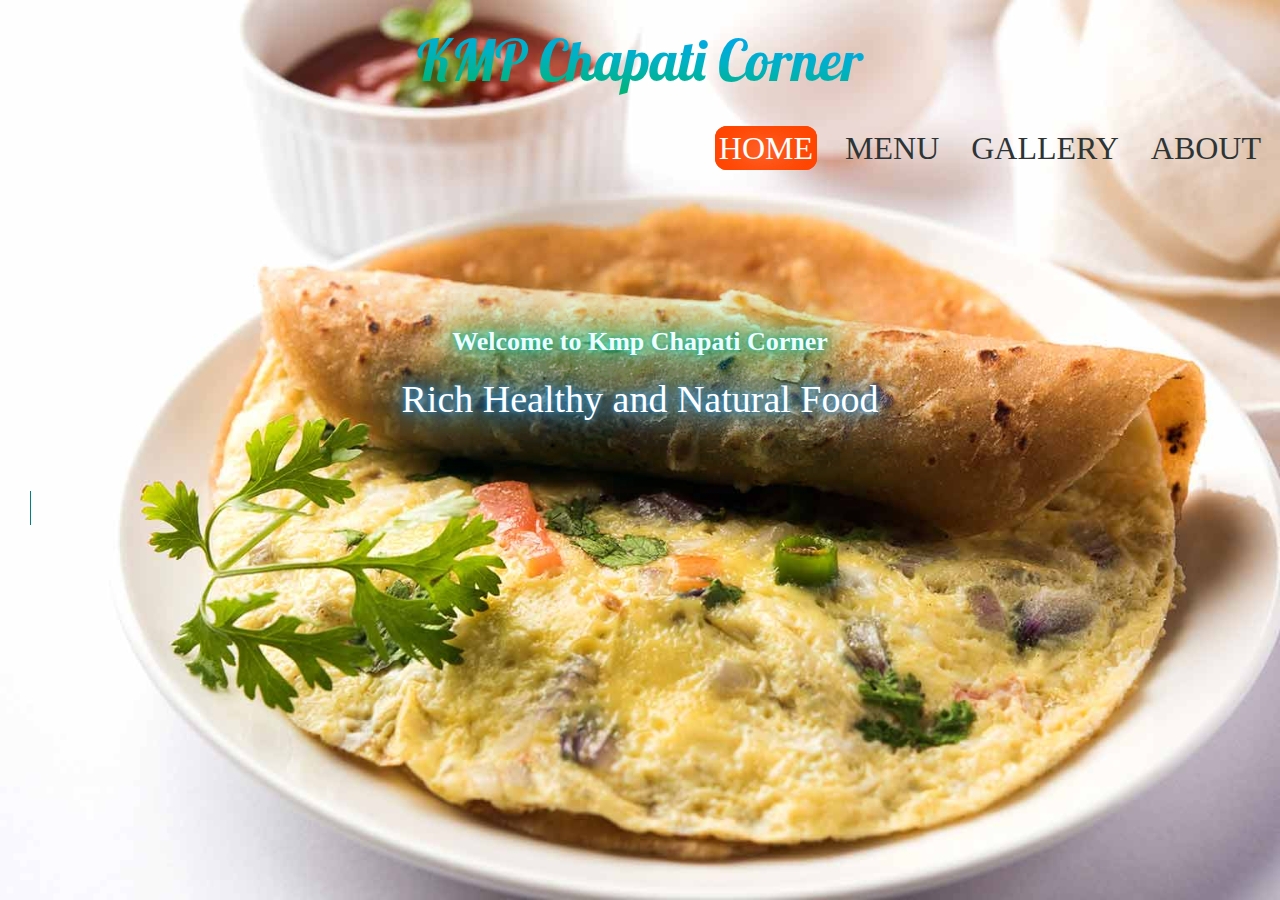
<file: index.html>
<html>
    <head>
        <title>KMP Chapati Corner</title>
        <link rel="stylesheet" href="chapati.css">
    </head>
    <body>
        <h1>KMP Chapati Corner</h1>
                <nav class="navbar">
                <ul>
                    <li><a href="#" class="active">Home</a></li>
                    <li><a href="menu.html">Menu</a></li>
                    <li><a href="Gallery.html">Gallery</a></li>
                    <li><a href="About.html">About</a></li>
                </ul>
            </nav>

            <div class="cont">
            <h3>Welcome to Kmp Chapati Corner</h3>
            </div>

        <p class="food">Rich Healthy and Natural Food</p>
        <h3 class="type">You melt my heart like butter on fresh</h3>
    </body>
</html>
</file>
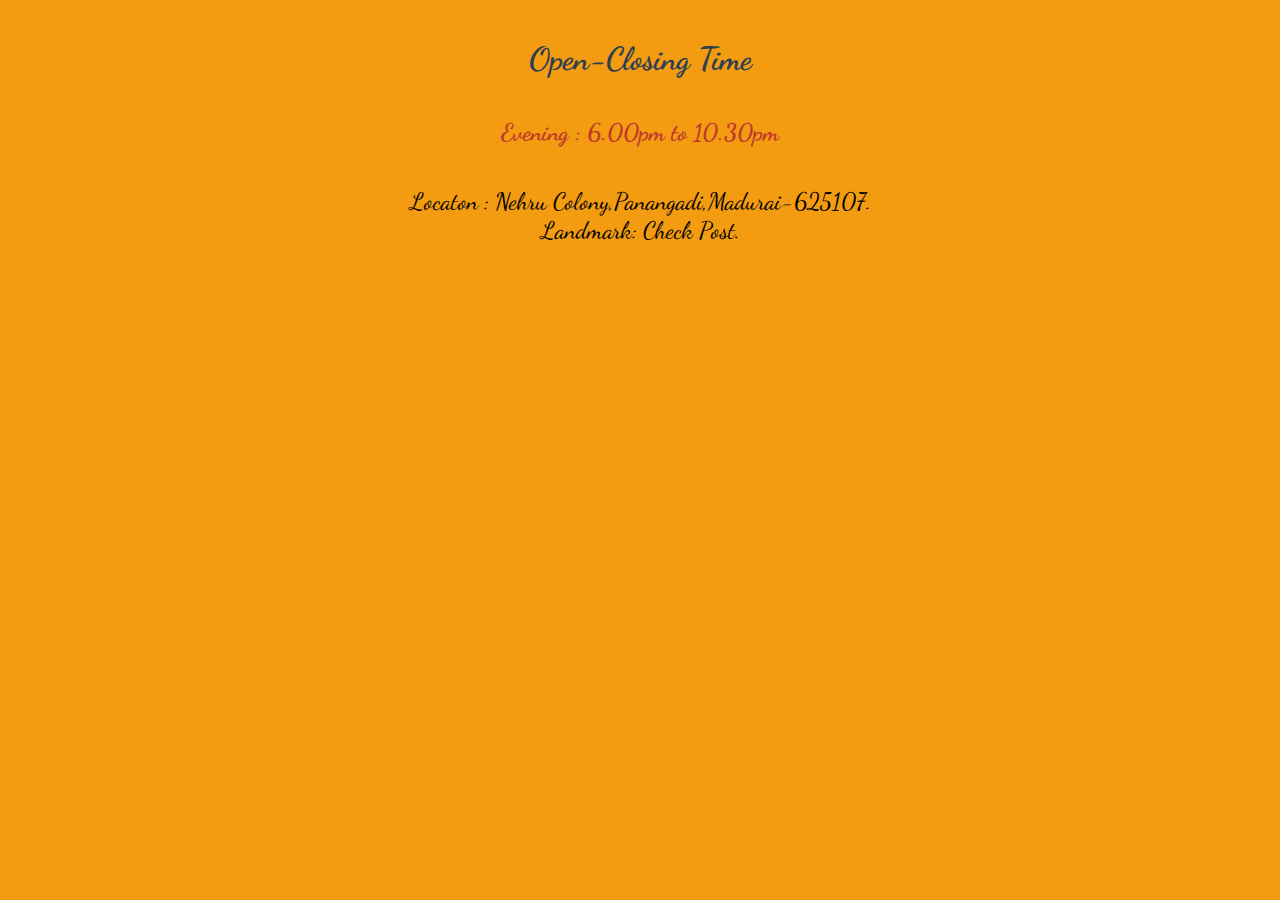
<file: About.html>
<!DOCTYPE html>
<html lang="en">
<head>
    <meta charset="UTF-8">
    <meta name="viewport" content="width=device-width, initial-scale=1.0">
    <title>About</title>
    <style>
        @import url('https://fonts.googleapis.com/css2?family=Dancing+Script&family=Poppins:wght@300&display=swap');
        *{
            margin: 0;
            padding: 0;
            box-sizing: border-box;
        }
        body{
          background-color: #f39c12;  
          font-family: 'Dancing Script', cursive;
        }
        h1{
            text-align: center;
            margin: 40px 0;
            color: #2c3e50;
        }
        h2{
            text-align: center;
            color: #c0392b;
        }
        .location{
            text-align: center;
            margin: 40px 0;
            font-size: 24px;
        }
    </style>
</head>
<body>
    <h1>Open-Closing Time</h1>
    <h2>Evening : 6.00pm to 10.30pm</h2>
    <div class="location">
        Locaton : Nehru Colony,Panangadi,Madurai-625107.
        <br>
        Landmark: Check Post.
    </div>
</body>
</html>
</file>
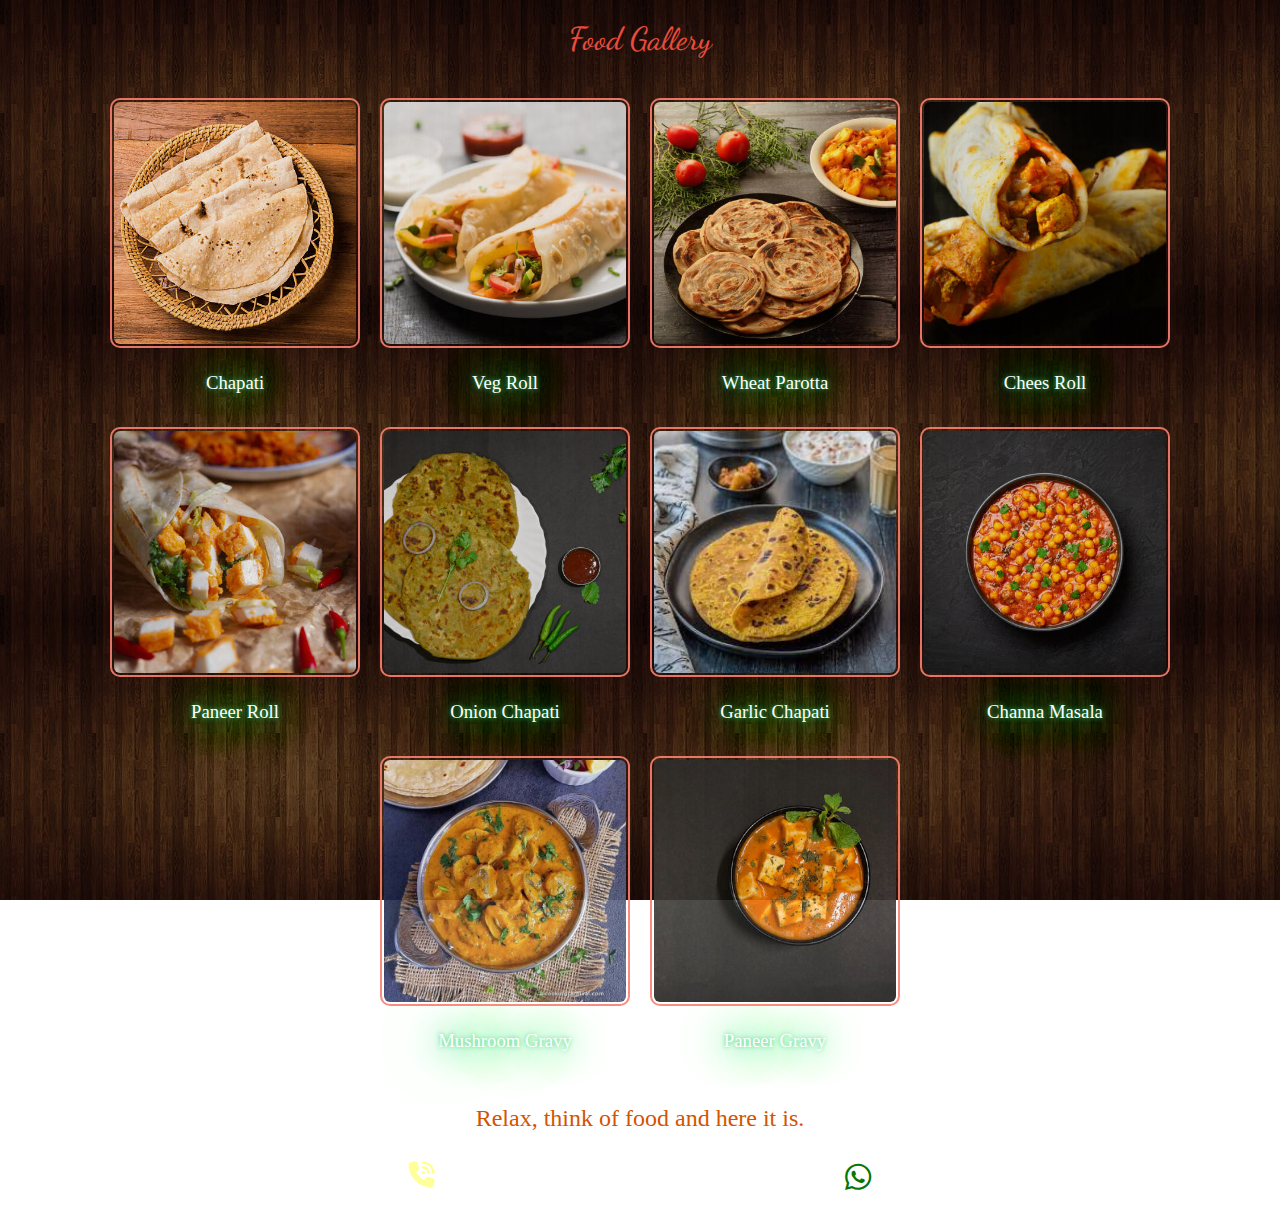
<file: Gallery.html>
<!DOCTYPE html>
<html lang="en">
<head>
    <meta charset="UTF-8">
    <meta name="viewport" content="width=device-width, initial-scale=1.0">
    <title>Gallery</title>
    <link rel="stylesheet" href="Gallery.css">
    <link rel="stylesheet" href="https://cdnjs.cloudflare.com/ajax/libs/font-awesome/6.4.0/css/all.min.css" />
</head>
<body>
    <h1>Food Gallery</h1>
    <section class="items">
        
           <div class="box"><img src="image/ch_pic-1.jpg" alt=""><h3>Chapati</h3></div>
           <div class="box"><img src="image/ch_pic-2.jpg" alt=""><h3>Veg Roll</h3></div>
           <div class="box"><img src="image/ch_pic-4.jpg" alt=""><h3>Wheat Parotta</h3></div>
           <div class="box"><img src="image/ch_pic-3.jpg" alt=""><h3>Chees Roll</h3></div>
           <div class="box"><img src="image/paneer%20roll.jpg" alt=""><h3>Paneer Roll</h3></div>
           <div class="box"><img src="image/onion.jpg" alt=""><h3>Onion Chapati</h3></div>
           <div class="box"><img src="image/garlic.jpeg" alt=""><h3>Garlic Chapati</h3></div>
           <div class="box"><img src="image/channa.jpg" alt=""><h3>Channa Masala</h3></div>
           <div class="box"><img src="image/Mushroom-masala.jpg" alt=""><h3>Mushroom Gravy</h3></div>
           <div class="box"><img src="image/panner_masala.jpg" alt=""><h3>Paneer Gravy</h3></div>
        
    </section>
    <footer>
        <p>Relax, think of food and here it is.</p>
        <div class="contact">
            <a href="tel: +91 9894496628"><i class="fas fa-phone-volume" style='font-size:26px'></i></a>
            <a href="https://wa.me/9894496628"><i class="fa-3x fa-brands fa-whatsapp" style='font-size:30px'></i></a>

        </div>
    </footer>
</body>
</html>
</file>
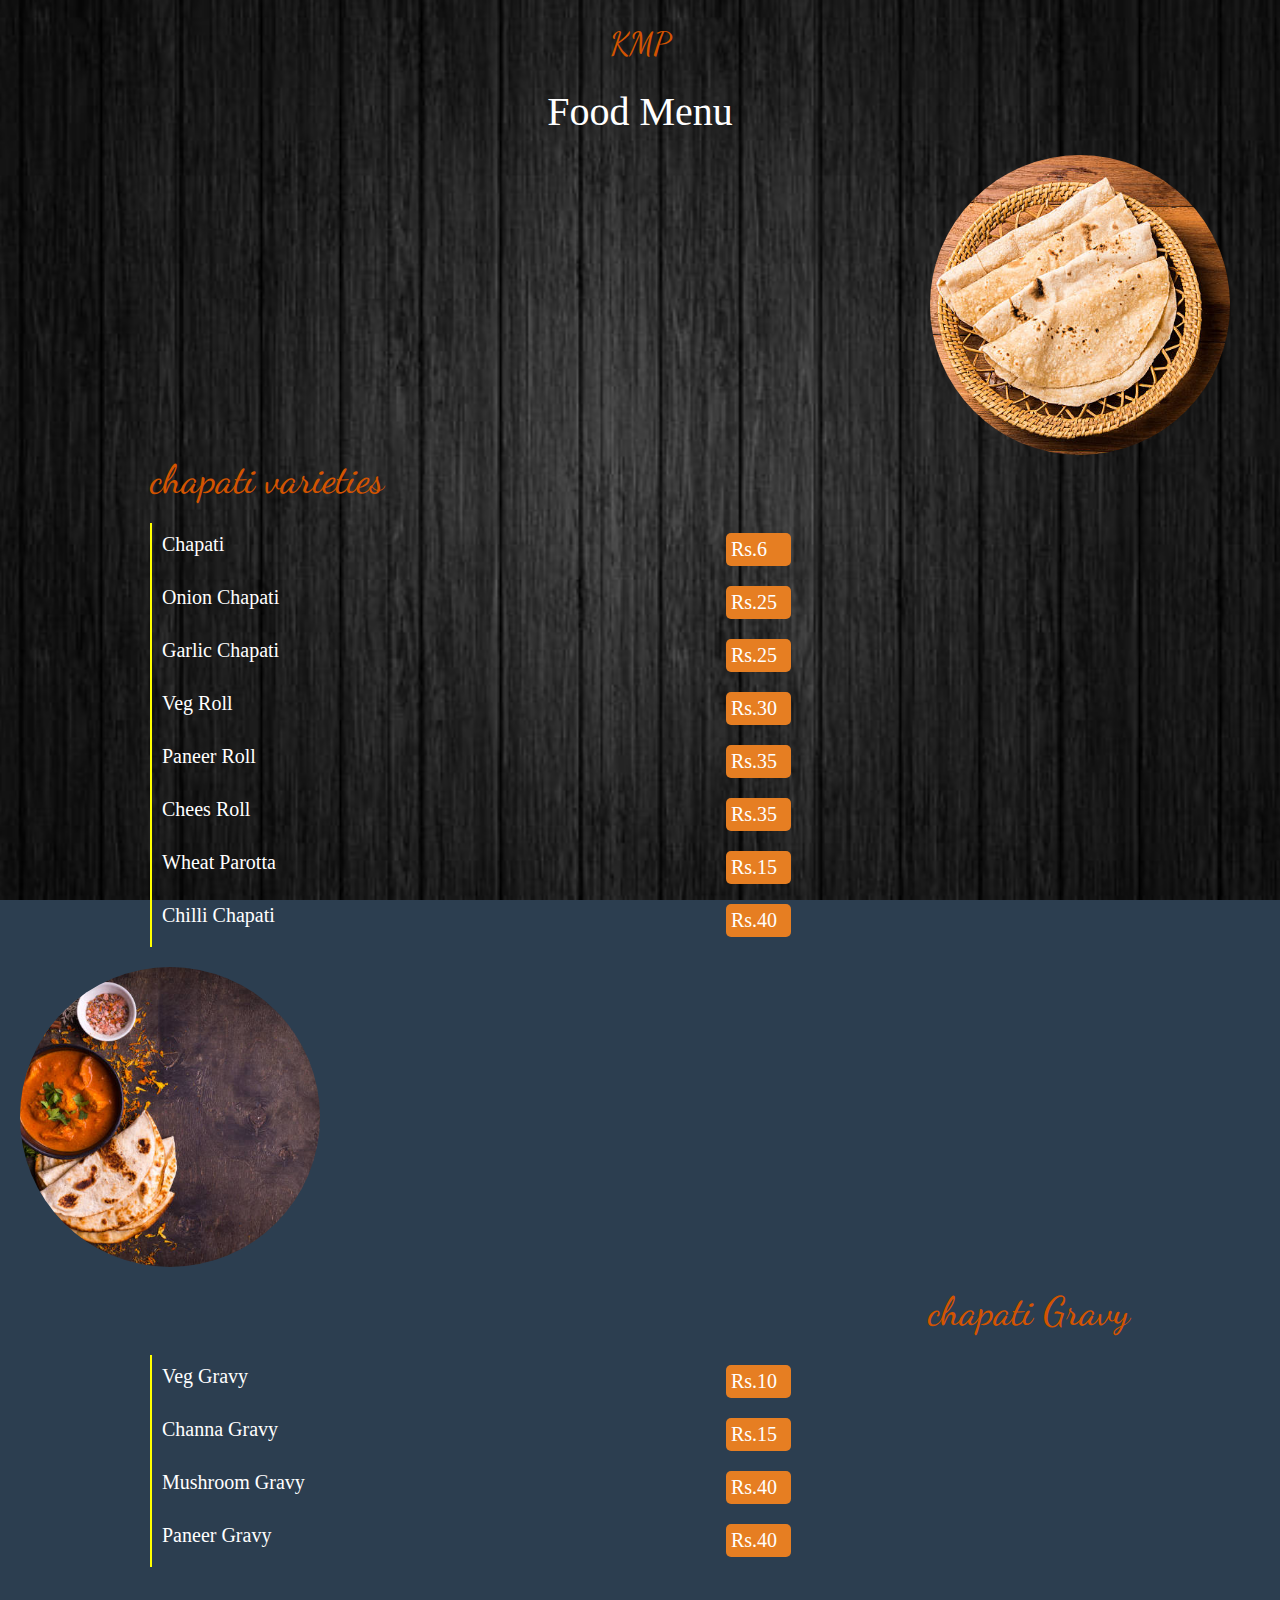
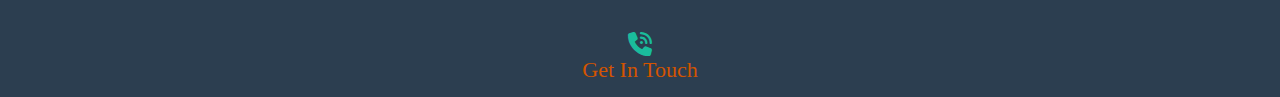
<file: menu.html>
<!DOCTYPE html>
<html lang="en">
<head>
    <meta charset="UTF-8">
    <meta name="viewport" content="width=device-width, initial-scale=1.0">
    <title>Menu</title>
    <link rel="stylesheet" href="menu.css">
    <link rel="stylesheet" href="https://cdnjs.cloudflare.com/ajax/libs/font-awesome/6.4.0/css/all.min.css" />
</head>
<body>
         <h1>KMP</h1>
            <h2>Food Menu</h2>
         <div class="varitie">
            <div class="pic">
                <img src="image/ch_pic-1.jpg" alt="">
            </div>
            <span class="var">chapati varieties</span>
            <ul>
                <li>Chapati <div>Rs.6</div> </li>
                <li>Onion Chapati <div>Rs.25</div> </li>
                <li>Garlic Chapati <div>Rs.25</div> </li>
                <li>Veg Roll <div>Rs.30</div> </li>
                <li>Paneer Roll <div>Rs.35</div> </li>
                <li>Chees Roll <div>Rs.35</div> </li>
                <li>Wheat Parotta <div>Rs.15</div> </li>
                <li>Chilli Chapati <div>Rs.40</div> </li>
            </ul>
            
        </div>

        <div class="varitie">
            <div class="pic image">
                <img src="image/ch_pic-5.jpg" alt="">
            </div>
            <span class="var Gravy">chapati Gravy</span>
            <ul class="G_right">
                <li>Veg Gravy <div>Rs.10</div> </li>
                <li>Channa Gravy<div>Rs.15</div> </li>
                <li>Mushroom Gravy<div>Rs.40</div> </li>
                <li>Paneer Gravy<div>Rs.40</div> </li>
                </ul>
            
        </div>
        <footer>
            <div class="end">
                <a href="tel: +91 9894496628"><i class="fas fa-phone-volume" style='font-size:24px'></i></a>
                <p>Get In Touch</p>
            </div>
        </footer>

    
</body>
</html>
</file>
<file: chapati.css>
@import url('https://fonts.googleapis.com/css2?family=Dancing+Script&family=Lobster&family=Poppins:wght@300&display=swap');
*{
    margin: 0;
    padding: 0;
    box-sizing: border-box;
}
body{
    background: url(image/background.jpg) center center fixed;
    background-repeat: no-repeat;
    background-size: cover;
    background-blend-mode:darken;
}
h1{
    text-align: center;
    background-image: linear-gradient(to right top, #4baf09, #00b475, #00b1c2, #00a6f0, #2d93f2);
    margin-left: 20px;
    cursor: pointer;
    margin: 25px 0;
    font-family: 'Lobster', cursive;
    font-weight: 500;
    color: transparent;
    background-clip: text;
    -webkit-background-clip: text;
    font-size: 56px;
    /*background-size: 500% 500%;
    animation: kmp 2s ease infinite  ;*/
    
}
/*@keyframes kmp{
    0%{
        background-position: 0%;
    }
    50%{
        background-position: 100%;
    }
    100%{
        background-position: 0%;
    }
}
*/
.navbar{
    display: flex;
    justify-content: end;
    margin-right: 5px;
}
.navbar ul li{
    display: inline-block;
    padding: 10px;
    text-transform: uppercase;
}
.navbar ul li a{
    text-decoration: none;
    color: #2d3436;
    padding: 4px;
    transition: all 0.5s;
    font-size:32px;
}
.navbar ul li a:hover{
    box-shadow: 0 3px 50px orangered inset,0 3px 50px orangered inset,0 3px 50px orangered inset,0 3px 50px orangered inset;
     color: white;
     border-radius: 12px;
}
.navbar ul .active{
    box-shadow: 0 3px 50px orangered inset,0 3px 50px orangered inset,0 3px 50px orangered inset,0 3px 50px orangered inset;
    border-radius: 12px;
    color: white;
}
.cont{
    margin-top: 150px;
    user-select:none;
}
.cont h3{
    color: white;
    text-shadow: 0 0 5px #1abc9c,
    0 0 20px #1abc9c,
    0 0 30px #1abc9c,
    0 0 60px #1abc9c,
    0 0 100px #1abc9c,
    0 0 120px #1abc9c;
    margin-bottom: 20px;
    text-align: center;
    font-size:26px;
}
.food{
    text-align: center;
    font-size: 38px;
    color: white;
    text-shadow: 0 0 5px #3498db,
    0 0 20px #3498db,
    0 0 30px #3498db,
    0 0 60px #3498db,
    0 0 100px #3498db,
    0 0 120px #3498db;

}
.type{
    font-size: 30px;
    margin-top: 70px;
    margin-left: 30px;
    font-weight: 500;
    color: white;
    width: 0ch;
    white-space: nowrap;
    overflow: hidden;
    border-right: 1px solid teal;
    animation: typing  8s  infinite;
    text-shadow: 0 0 5px #c0392b,
    0 0 30px #c0392b,
    0 0 50px #c0392b,
    0 0 75px #c0392b,
    0 0 100px #c0392b,
    0 0 120px #c0392b,
    0 0 140px #013329;
}
@keyframes typing{
    0%{
        width:och;
    }
    50%{
        width:36ch;
    }
}








/*file:///C:/Users/ELCOT/Desktop/chapati/image/ch_pic-0.jpeg */
</file>
<file: Gallery.css>
@import url('https://fonts.googleapis.com/css2?family=Dancing+Script&family=Poppins:wght@300&display=swap');
*{
    margin: 0;
    padding: 0;
    box-sizing: border-box;
}
html{
    background: url(image/dark-background-2.jpg);
    background-attachment: fixed;
}
body{
   /* background-image: url(image/dark-background-2.jpg);*/
    background-attachment: fixed;
    user-select: none;
    background-size: cover;
    
}
h1{
    text-align: center;
    color: #e74c3c;
    font-weight: 500;
    font-family: 'Dancing Script', cursive;
    margin: 20px 0;
}
.items{
    display: flex;
    flex-wrap: wrap;
    justify-content: center;
}
.box img{
    width: 250px;
    height: 250px;
    object-fit: cover;
    border: 2px solid salmon;
    border-radius: 10px;
    transition: 0.2s ease;
    margin: 20px 10px;
    padding: 2px;
    opacity: 0.9;
    cursor: pointer;
}
.box img:hover{
    transform: scale(1.05);
    border: 4px solid salmon;
    opacity: 1;
    transition: .9s;
}
h3{
    text-align: center;
    color: white;
    font-weight: 400;
    text-shadow: 0 0 5px #2ecc71,
    0 0 30px #2ecc71,
    0 0 50px #2ecc71,
    0 0 75px #2ecc71,
    0 0 100px #2ecc71;
    margin-bottom: 10px;
    padding-bottom: 3px;
    cursor: pointer;
}
footer{
    margin-top: 30px;
    margin: 20px 0;
}
footer p{
    color: #d35400;
    text-align: center;
    font-size: 1.5rem;
    margin-top: 40px;
}
footer .contact{
    width: 100%;
    height: 50px;
    margin-top: 30px;
    display: flex;
    justify-content: space-evenly;
}
.fa-phone-volume{
    color: rgb(255, 255, 153);
}
.fa-whatsapp{
    color: rgb(4, 119, 4);
}
</file>
<file: menu.css>
@import url('https://fonts.googleapis.com/css2?family=Dancing+Script&family=Poppins:wght@300&display=swap');
*{
    margin: 0;
    padding: 0;
    box-sizing: border-box;
}
html{
    background-color: #2c3e50;
    
    
}
body{
    background: url(image/dark-background.jpg) center center fixed;
    background-size: cover;
    background-attachment: fixed;
    display: flex;
    flex-direction: column;
    user-select: none;
    
}
h1{
    text-align: center;
    color: #d35400;
    font-family: 'Dancing Script', cursive;
    font-weight: 500;
    margin: 25px 0;
}    
/*    position: sticky;
    top: 0;
*/

h2{
    text-align: center;
    color: white;
    margin: auto;
    font-size: 40px;
    font-weight: 500;   
    padding-bottom: 3px;
    margin-bottom: 15px;
    cursor: pointer;
}
h2:after{
    content: '';
    display: block;
    height: 2px;
    width: 0;
    background-color: transparent;
    transition: width 0.5s ease;

}
h2:hover::after{
    background-color: orangered;
    width: 100%;
}
.varitie .var{
    margin-left: 150px;
    font-size:40px;
    color: #d35400;
    font-family: 'Dancing Script', cursive;
    font-weight: 500;   
}
.varitie .pic{
    width: 100%;
    display: flex;
    justify-content: end;
    
}
.pic img{
    width: 300px;
    height: 300px;
    object-fit: cover;
    border-radius: 300px;
    cursor: pointer;
    margin-right: 50px;
    /*transition:0.2s ease;*/
}
/*.pic img:hover{
    transform: scale(1.02);
}*/

.varitie ul{
    margin-left: 150px;
    border-left: 2px solid yellow;
    list-style: none;
    margin-top: 20px;
}
.varitie ul li{
    padding: 10px;
    font-size: 20px;
    color: white;
    column-count: 2;
}
.varitie ul li div{
    width: 65px;
    background-color:#e67e22;
    border-radius: 5px;
    padding: 5px;
             
}
.varitie .image{
    width: 100%;
    display: flex;
    justify-content: start;
}
.varitie .image img{
    margin: 20px;
}
.varitie .Gravy{
    display: flex;
    justify-content: end;
    margin-right: 150px ;
    font-size:40px;
    color: #d35400;
    font-family: 'Dancing Script', cursive;
    font-weight: 500;   
}
.varitie .G_right{
    margin-left: 150px;
    border-left: 2px solid yellow;
    list-style: none;
    margin-top: 20px;
}
footer{
    margin-top: 80px;
}
footer .end{
    width: 100%;
    height: 50px;
    display: flex;
    justify-content: center;
    flex-direction: column;
    align-items: center;
    padding: 10px;
}
.end p{
    color: #d35400;
    font-size: 22px;
    font-weight: 400;
    margin-bottom: 30px ;
}
.end a i{
    color: #1abc9c;
}





@media screen and (max-width:500px) {
    .varitie .var{
        margin-left: 50px;
        font-size: 30px;
    }
    .pic img{
        width: 250px;
        height: 250px;
        margin-right: 10px;
    }
    .varitie ul{
        margin-left: 50px;
    }
    .varitie ul li{
        font-size: 14px;
    }
    .varitie ul li div{
        padding: 5px;
        margin-left: 20px;
    }
    .varitie .Gravy{
        margin-right: 50px;
    }
    .varitie .G_right{
        margin-left:80px;
        font-size:14px;
    }
    .varitie .G_right li div{
        margin-left: 20px;
    }
}
</file>
